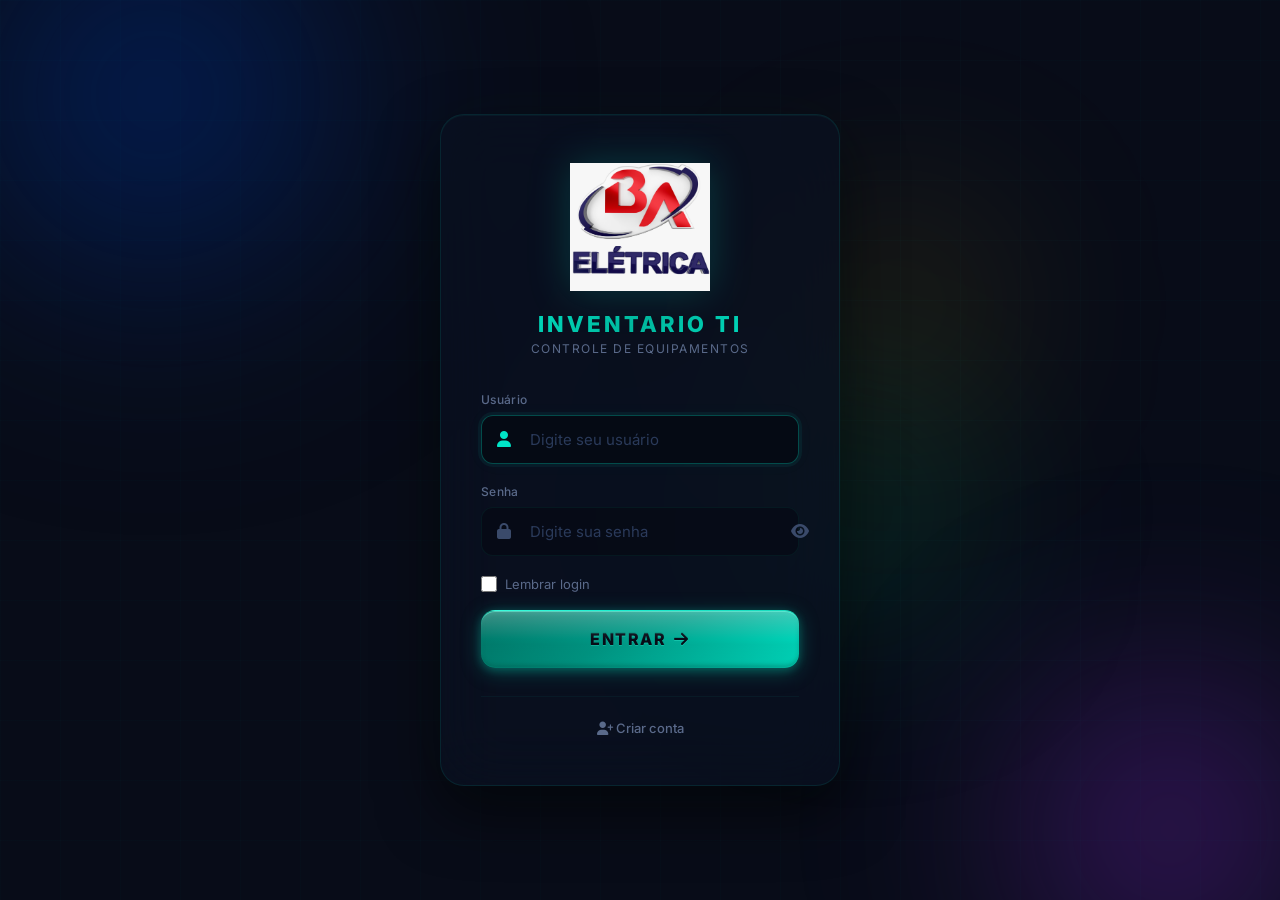
<file: frontend/login.html>
<!DOCTYPE html>
<html lang="pt-BR">
<head>
    <meta charset="UTF-8">
    <meta name="viewport" content="width=device-width, initial-scale=1.0">
    <title>Inventario de TI - Login</title>
    <link rel="icon" type="image/svg+xml" href="data:image/svg+xml,%3Csvg xmlns='http://www.w3.org/2000/svg' viewBox='0 0 32 32'%3E%3Crect width='32' height='32' rx='8' fill='%23080c18'/%3E%3Ctext x='16' y='22' text-anchor='middle' fill='%2300e5c7' font-size='14' font-weight='bold' font-family='Arial'%3ETI%3C/text%3E%3C/svg%3E">
    <link rel="preconnect" href="https://fonts.googleapis.com">
    <link rel="preconnect" href="https://fonts.gstatic.com" crossorigin>
    <link href="https://fonts.googleapis.com/css2?family=Inter:wght@300;400;500;600;700;800&display=swap" rel="stylesheet">
    <link rel="stylesheet" href="https://cdnjs.cloudflare.com/ajax/libs/font-awesome/6.5.1/css/all.min.css">
    <style>
        *, *::before, *::after { margin: 0; padding: 0; box-sizing: border-box; }

        body {
            font-family: 'Inter', sans-serif;
            background: #080c18;
            min-height: 100vh;
            display: flex;
            align-items: center;
            justify-content: center;
            overflow: hidden;
            position: relative;
        }

        .orb {
            position: fixed;
            border-radius: 50%;
            filter: blur(100px);
            pointer-events: none;
            animation: orbFloat 20s ease-in-out infinite;
        }

        .orb-1 {
            width: 550px; height: 550px;
            background: radial-gradient(circle, rgba(0,40,120,0.8) 0%, transparent 70%);
            top: -180px; left: -120px;
            animation-duration: 22s;
        }

        .orb-2 {
            width: 420px; height: 420px;
            background: radial-gradient(circle, rgba(140,40,220,0.5) 0%, transparent 70%);
            bottom: -140px; right: -100px;
            animation-duration: 18s;
            animation-delay: -5s;
        }

        .orb-3 {
            width: 300px; height: 300px;
            background: radial-gradient(circle, rgba(0,200,100,0.3) 0%, transparent 70%);
            top: 40%; left: 55%;
            animation-duration: 25s;
            animation-delay: -10s;
        }

        .orb-4 {
            width: 250px; height: 250px;
            background: radial-gradient(circle, rgba(255,215,0,0.25) 0%, transparent 70%);
            top: 20%; right: 20%;
            animation-duration: 20s;
            animation-delay: -3s;
        }

        @keyframes orbFloat {
            0%, 100% { transform: translate(0, 0) scale(1); }
            25% { transform: translate(40px, -30px) scale(1.05); }
            50% { transform: translate(-20px, 40px) scale(0.95); }
            75% { transform: translate(30px, 20px) scale(1.02); }
        }

        .grid-overlay {
            position: fixed; inset: 0;
            background-image:
                linear-gradient(rgba(0,229,199,0.015) 1px, transparent 1px),
                linear-gradient(90deg, rgba(0,229,199,0.015) 1px, transparent 1px);
            background-size: 60px 60px;
            pointer-events: none; z-index: 0;
        }

        .login-wrapper {
            position: relative; z-index: 10;
            width: 100%; max-width: 440px; padding: 20px;
        }

        .login-card {
            background: rgba(10, 16, 32, 0.75);
            backdrop-filter: blur(30px);
            -webkit-backdrop-filter: blur(30px);
            border: 1px solid rgba(0,229,199,0.1);
            border-radius: 24px;
            padding: 48px 40px;
            box-shadow:
                0 25px 60px rgba(0,0,0,0.6),
                0 0 80px rgba(0,229,199,0.03),
                inset 0 1px 0 rgba(0,229,199,0.05);
            animation: cardFadeIn 0.8s ease-out;
        }

        @keyframes cardFadeIn {
            from { opacity: 0; transform: translateY(20px) scale(0.98); }
            to { opacity: 1; transform: translateY(0) scale(1); }
        }

        .logo-section {
            text-align: center; margin-bottom: 36px;
        }

        .logo-img {
            width: 140px;
            height: auto;
            margin-bottom: 16px;
            filter: drop-shadow(0 0 20px rgba(0,229,199,0.2));
            animation: logoGlow 3s ease-in-out infinite;
        }

        @keyframes logoGlow {
            0%, 100% { filter: drop-shadow(0 0 15px rgba(0,229,199,0.15)); }
            50% { filter: drop-shadow(0 0 30px rgba(0,229,199,0.35)); }
        }

        .logo-title {
            font-size: 22px; font-weight: 800;
            background: linear-gradient(135deg, #00e5c7, #00b89e, #00e5c7);
            -webkit-background-clip: text; -webkit-text-fill-color: transparent;
            background-clip: text;
            letter-spacing: 3px; text-transform: uppercase;
            margin-bottom: 4px;
        }

        .logo-subtitle {
            font-size: 12px; color: #5a6a8a;
            font-weight: 400; letter-spacing: 1.5px;
            text-transform: uppercase;
        }

        .form-group {
            margin-bottom: 20px; position: relative;
        }

        .form-label {
            display: block; font-size: 12px; font-weight: 500;
            color: #5a6a8a; margin-bottom: 8px;
            letter-spacing: 0.3px;
        }

        .input-wrapper {
            position: relative;
        }

        .input-wrapper i {
            position: absolute; left: 16px; top: 50%;
            transform: translateY(-50%);
            color: #3a4a6a; font-size: 16px;
            transition: color 0.3s ease; z-index: 2;
        }

        .input-wrapper input {
            width: 100%; padding: 14px 16px 14px 48px;
            background: rgba(6, 10, 20, 0.7);
            border: 1px solid rgba(0,229,199,0.06);
            border-radius: 12px; color: #e0e6f0;
            font-size: 15px; font-family: 'Inter', sans-serif;
            transition: all 0.3s ease; outline: none;
        }

        .input-wrapper input::placeholder { color: #2a3a5a; }

        .input-wrapper input:focus {
            border-color: rgba(0,229,199,0.3);
            box-shadow: 0 0 0 3px rgba(0,229,199,0.06), 0 0 20px rgba(0,229,199,0.03);
            background: rgba(6, 10, 20, 0.9);
        }

        .input-wrapper input:focus + i,
        .input-wrapper:has(input:focus) i {
            color: #00e5c7;
        }

        .password-toggle {
            position: absolute; right: 16px; top: 50%;
            transform: translateY(-50%);
            background: none; border: none;
            color: #3a4a6a; cursor: pointer;
            font-size: 16px; padding: 4px; z-index: 2;
            transition: color 0.3s ease;
        }

        .password-toggle:hover { color: #8a9aba; }

        .error-message {
            display: none;
            background: rgba(239, 68, 68, 0.08);
            border: 1px solid rgba(239, 68, 68, 0.2);
            border-radius: 10px; padding: 12px 16px;
            margin-bottom: 20px; font-size: 13px;
            color: #fca5a5; align-items: center;
            gap: 10px; animation: shakeIn 0.4s ease-out;
        }

        .error-message.show { display: flex; }
        .error-message i { font-size: 16px; color: #ef4444; flex-shrink: 0; }

        @keyframes shakeIn {
            0% { transform: translateX(-10px); opacity: 0; }
            25% { transform: translateX(8px); }
            50% { transform: translateX(-5px); }
            75% { transform: translateX(3px); }
            100% { transform: translateX(0); opacity: 1; }
        }

        .btn-login {
            width: 100%; padding: 18px;
            background: linear-gradient(
                160deg,
                #006b5e 0%,
                #009e8a 12%,
                #00e5c7 24%,
                #40ffdd 32%,
                #00e5c7 40%,
                #00b89e 52%,
                #006b5e 60%,
                #004a40 68%,
                #00b89e 76%,
                #00e5c7 84%,
                #40ffdd 90%,
                #00b89e 96%,
                #006b5e 100%
            );
            background-size: 400% 400%;
            color: #080c18; border: none; border-radius: 14px;
            font-size: 16px; font-weight: 800;
            font-family: 'Inter', sans-serif; cursor: pointer;
            transition: all 0.4s cubic-bezier(0.25,0.46,0.45,0.94);
            position: relative; overflow: hidden;
            letter-spacing: 1.5px; text-transform: uppercase;
            box-shadow:
                0 4px 20px rgba(0,184,158,0.35),
                0 2px 8px rgba(0,229,199,0.25),
                inset 0 1px 0 rgba(64,255,221,0.5),
                inset 0 -2px 4px rgba(0,74,64,0.3),
                inset 0 2px 4px rgba(64,255,221,0.15);
            border-top: 1px solid rgba(64,255,221,0.4);
            border-bottom: 1px solid rgba(0,74,64,0.35);
            animation: metallicTeal 4s ease-in-out infinite;
            text-shadow: 0 1px 0 rgba(64,255,221,0.3), 0 -1px 0 rgba(0,74,64,0.25);
        }

        @keyframes metallicTeal {
            0% { background-position: 0% 0%; }
            25% { background-position: 100% 50%; }
            50% { background-position: 50% 100%; }
            75% { background-position: 0% 50%; }
            100% { background-position: 0% 0%; }
        }

        .btn-login::before {
            content: ''; position: absolute; top: -100%; left: -75%;
            width: 50%; height: 300%;
            background: linear-gradient(
                105deg,
                transparent 20%,
                rgba(64,255,221,0.0) 30%,
                rgba(64,255,221,0.45) 38%,
                rgba(255,255,255,0.7) 42%,
                rgba(64,255,221,0.45) 46%,
                rgba(64,255,221,0.0) 54%,
                transparent 65%
            );
            transform: rotate(25deg);
            transition: left 0.8s cubic-bezier(0.25,0.46,0.45,0.94);
            pointer-events: none;
            z-index: 2;
        }

        .btn-login::after {
            content: ''; position: absolute; inset: 0;
            border-radius: 14px;
            background: linear-gradient(
                180deg,
                rgba(255,255,255,0.25) 0%,
                rgba(255,255,255,0.05) 40%,
                transparent 50%,
                rgba(0,0,0,0.05) 60%,
                rgba(0,0,0,0.12) 100%
            );
            pointer-events: none;
            z-index: 1;
        }

        .btn-login:hover::before {
            left: 130%;
        }

        .btn-login:hover {
            transform: translateY(-3px) scale(1.02);
            box-shadow:
                0 8px 40px rgba(0,184,158,0.45),
                0 4px 16px rgba(0,229,199,0.35),
                inset 0 1px 0 rgba(64,255,221,0.6),
                inset 0 -2px 4px rgba(0,74,64,0.3),
                inset 0 2px 4px rgba(64,255,221,0.2),
                0 0 30px rgba(0,229,199,0.12);
            border-top-color: rgba(64,255,221,0.6);
            border-bottom-color: rgba(0,74,64,0.45);
        }

        .btn-login:active {
            transform: translateY(-1px) scale(0.99);
            box-shadow:
                0 2px 12px rgba(0,184,158,0.3),
                inset 0 2px 6px rgba(0,0,0,0.15);
        }

        .btn-login span {
            position: relative; z-index: 1;
            display: inline-flex; align-items: center; gap: 8px;
        }

        .btn-login:disabled { opacity: 0.6; cursor: not-allowed; transform: none; animation: none; }
        .btn-login:disabled:hover { transform: none; box-shadow: none; }
        .btn-login:disabled::before { display: none; }

        .spinner {
            display: none; width: 18px; height: 18px;
            border: 2px solid rgba(10,14,26,0.3);
            border-top-color: #0a0e1a; border-radius: 50%;
            animation: spin 0.7s linear infinite;
        }

        .btn-login.loading .spinner { display: inline-block; }
        .btn-login.loading .btn-text { display: none; }
        @keyframes spin { to { transform: rotate(360deg); } }

        .login-footer {
            text-align: center; margin-top: 28px;
            padding-top: 20px;
            border-top: 1px solid rgba(0,229,199,0.05);
        }

        .login-footer a {
            color: #5a6a8a; font-size: 13px; font-weight: 500;
            text-decoration: none; transition: color 0.2s;
        }

        .login-footer a:hover { color: #00e5c7; }

        @media (max-width: 480px) {
            .login-card { padding: 36px 24px; }
            .logo-img { width: 110px; }
            .logo-title { font-size: 18px; }
            .orb-1 { width: 300px; height: 300px; }
            .orb-2 { width: 250px; height: 250px; }
            .orb-3 { width: 200px; height: 200px; }
        }

        @keyframes pageLoad {
            from { opacity: 0; } to { opacity: 1; }
        }
        body { animation: pageLoad 0.5s ease-out; }
    </style>
</head>
<body>
    <div class="orb orb-1"></div>
    <div class="orb orb-2"></div>
    <div class="orb orb-3"></div>
    <div class="orb orb-4"></div>
    <div class="grid-overlay"></div>

    <div class="login-wrapper">
        <div class="login-card">
            <div class="logo-section">
                <img src="assets/logo.png" alt="BA Eletrica" class="logo-img" onerror="this.style.display='none'">
                <h1 class="logo-title">Inventario TI</h1>
                <p class="logo-subtitle">Controle de Equipamentos</p>
            </div>

            <div class="error-message" id="errorMessage">
                <i class="fas fa-circle-exclamation"></i>
                <span id="errorText">Credenciais invalidas. Tente novamente.</span>
            </div>

            <form id="loginForm" autocomplete="off">
                <div class="form-group">
                    <label class="form-label" for="username">Usuário</label>
                    <div class="input-wrapper">
                        <i class="fas fa-user"></i>
                        <input type="text" id="username" name="username" placeholder="Digite seu usuário" required autocomplete="username" autofocus>
                    </div>
                </div>

                <div class="form-group">
                    <label class="form-label" for="senha">Senha</label>
                    <div class="input-wrapper">
                        <i class="fas fa-lock"></i>
                        <input type="password" id="senha" name="senha" placeholder="Digite sua senha" required autocomplete="current-password">
                        <button type="button" class="password-toggle" id="passwordToggle" aria-label="Mostrar senha">
                            <i class="fas fa-eye"></i>
                        </button>
                    </div>
                </div>

                <div class="form-row" style="display:flex;align-items:center;justify-content:space-between;margin-bottom:18px;">
                    <label class="remember-label" style="display:flex;align-items:center;gap:8px;cursor:pointer;font-size:13px;color:#5a6a8a;">
                        <input type="checkbox" id="rememberMe" class="remember-checkbox" style="width:16px;height:16px;accent-color:#00e5c7;cursor:pointer;">
                        Lembrar login
                    </label>
                </div>

                <button type="submit" class="btn-login" id="loginBtn">
                    <span>
                        <span class="btn-text">Entrar</span>
                        <div class="spinner"></div>
                        <i class="fas fa-arrow-right btn-text"></i>
                    </span>
                </button>
            </form>

            <div class="login-footer">
                <a href="registro.html"><i class="fas fa-user-plus"></i> Criar conta</a>
            </div>
        </div>
    </div>

    <script>
        if (localStorage.getItem('authToken')) { window.location.href = 'index.html'; }
        const loginForm = document.getElementById('loginForm');
        const usernameInput = document.getElementById('username');
        const senhaInput = document.getElementById('senha');
        const loginBtn = document.getElementById('loginBtn');
        const errorMessage = document.getElementById('errorMessage');
        const errorText = document.getElementById('errorText');
        const passwordToggle = document.getElementById('passwordToggle');
        const rememberMe = document.getElementById('rememberMe');

        var savedUser = localStorage.getItem('rememberedUser');
        if (savedUser) { usernameInput.value = savedUser; rememberMe.checked = true; senhaInput.focus(); }

        passwordToggle.addEventListener('click', () => {
            const isPassword = senhaInput.type === 'password';
            senhaInput.type = isPassword ? 'text' : 'password';
            passwordToggle.innerHTML = isPassword
                ? '<i class="fas fa-eye-slash"></i>'
                : '<i class="fas fa-eye"></i>';
        });

        [usernameInput, senhaInput].forEach(input => {
            input.addEventListener('focus', () => errorMessage.classList.remove('show'));
        });

        loginForm.addEventListener('submit', async (e) => {
            e.preventDefault();
            const username = usernameInput.value.trim();
            const senha = senhaInput.value;
            if (!username || !senha) { showError('Preencha todos os campos.'); return; }
            setLoading(true);
            try {
                const response = await fetch('/api/auth/login', {
                    method: 'POST',
                    headers: { 'Content-Type': 'application/json' },
                    body: JSON.stringify({ username, senha })
                });
                let data;
                try { data = await response.json(); } catch(e) { showError('Resposta invalida do servidor.'); setLoading(false); return; }
                if (!response.ok) {
                    showError(data.erro || data.message || 'Credenciais invalidas.');
                    setLoading(false);
                    return;
                }
                localStorage.setItem('authToken', data.token);
                localStorage.setItem('userName', data.nomeCompleto || data.username);
                localStorage.setItem('userPerfil', data.perfil);
                if (rememberMe.checked) { localStorage.setItem('rememberedUser', username); }
                else { localStorage.removeItem('rememberedUser'); }
                loginBtn.innerHTML = '<span><i class="fas fa-check"></i> <span class="btn-text">Sucesso!</span></span>';
                setTimeout(function() { window.location.href = 'index.html'; }, 600);
            } catch (err) {
                showError('Erro de conexão. Verifique sua rede.');
                setLoading(false);
            }
        });

        function showError(msg) {
            errorText.textContent = msg;
            errorMessage.classList.add('show');
            senhaInput.value = '';
            senhaInput.focus();
        }

        function setLoading(loading) {
            if (loading) { loginBtn.classList.add('loading'); loginBtn.disabled = true; }
            else { loginBtn.classList.remove('loading'); loginBtn.disabled = false; }
        }
    </script>
</body>
</html>
</file>
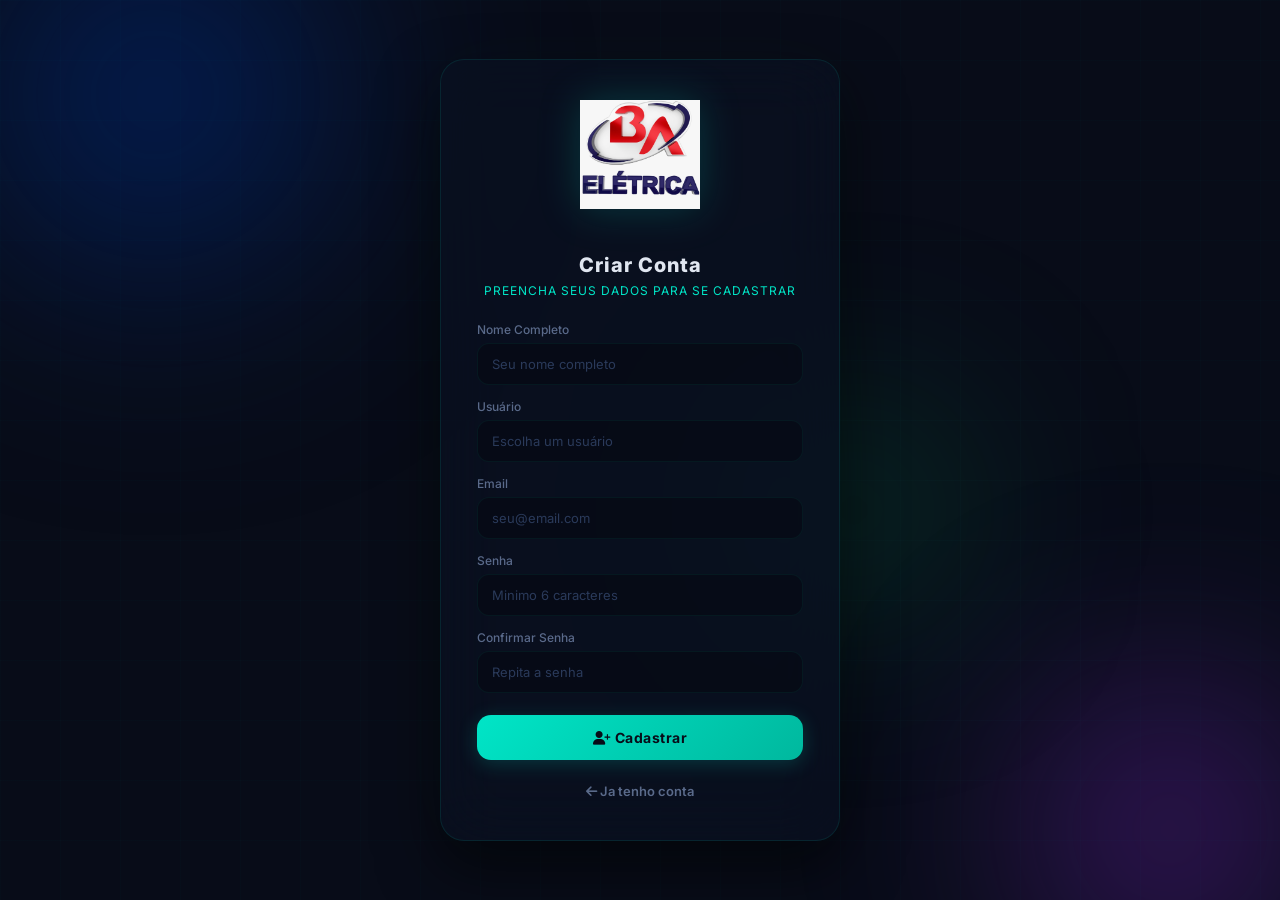
<file: frontend/registro.html>
<!DOCTYPE html>
<html lang="pt-BR">
<head>
    <meta charset="UTF-8">
    <meta name="viewport" content="width=device-width, initial-scale=1.0">
    <title>Cadastro - Inventario de TI</title>
    <link rel="icon" type="image/svg+xml" href="data:image/svg+xml,%3Csvg xmlns='http://www.w3.org/2000/svg' viewBox='0 0 32 32'%3E%3Crect width='32' height='32' rx='8' fill='%23080c18'/%3E%3Ctext x='16' y='22' text-anchor='middle' fill='%2300e5c7' font-size='14' font-weight='bold' font-family='Arial'%3ETI%3C/text%3E%3C/svg%3E">
    <link rel="preconnect" href="https://fonts.googleapis.com">
    <link rel="preconnect" href="https://fonts.gstatic.com" crossorigin>
    <link href="https://fonts.googleapis.com/css2?family=Inter:wght@300;400;500;600;700;800&display=swap" rel="stylesheet">
    <link href="https://fonts.googleapis.com/css2?family=JetBrains+Mono:wght@300;400;500;600;700&display=swap" rel="stylesheet">
    <link rel="stylesheet" href="https://cdnjs.cloudflare.com/ajax/libs/font-awesome/6.5.1/css/all.min.css">
    <style>
        *, *::before, *::after { margin: 0; padding: 0; box-sizing: border-box; }

        body {
            font-family: 'Inter', sans-serif;
            background: #080c18;
            min-height: 100vh;
            display: flex; align-items: center; justify-content: center;
            overflow: hidden; position: relative;
        }

        .orb { position: fixed; border-radius: 50%; filter: blur(100px); pointer-events: none; animation: orbFloat 20s ease-in-out infinite; }
        .orb-1 { width: 550px; height: 550px; background: radial-gradient(circle, rgba(0,40,120,0.8) 0%, transparent 70%); top: -180px; left: -120px; animation-duration: 22s; }
        .orb-2 { width: 420px; height: 420px; background: radial-gradient(circle, rgba(140,40,220,0.5) 0%, transparent 70%); bottom: -140px; right: -100px; animation-duration: 18s; animation-delay: -5s; }
        .orb-3 { width: 300px; height: 300px; background: radial-gradient(circle, rgba(0,200,100,0.3) 0%, transparent 70%); top: 40%; left: 55%; animation-duration: 25s; animation-delay: -10s; }

        @keyframes orbFloat {
            0%, 100% { transform: translate(0, 0) scale(1); }
            25% { transform: translate(40px, -30px) scale(1.05); }
            50% { transform: translate(-20px, 40px) scale(0.95); }
            75% { transform: translate(30px, 20px) scale(1.02); }
        }

        .grid-overlay { position: fixed; inset: 0; background-image: linear-gradient(rgba(0,229,199,0.015) 1px, transparent 1px), linear-gradient(90deg, rgba(0,229,199,0.015) 1px, transparent 1px); background-size: 60px 60px; pointer-events: none; z-index: 0; }

        .login-container { width: 100%; max-width: 440px; padding: 20px; z-index: 10; position: relative; }

        .login-card {
            background: rgba(10, 16, 32, 0.75);
            backdrop-filter: blur(30px); -webkit-backdrop-filter: blur(30px);
            border: 1px solid rgba(0,229,199,0.1);
            border-radius: 24px; padding: 40px 36px;
            box-shadow: 0 25px 60px rgba(0,0,0,0.6), 0 0 80px rgba(0,229,199,0.03);
            animation: modalIn 0.5s cubic-bezier(0.4,0,0.2,1);
        }

        @keyframes modalIn { from { opacity: 0; transform: translateY(20px) scale(0.98); } to { opacity: 1; transform: translateY(0) scale(1); } }

        .logo-section { text-align: center; margin-bottom: 28px; }
        .logo-img { width: 120px; height: auto; margin-bottom: 12px; filter: drop-shadow(0 0 20px rgba(0,229,199,0.2)); animation: logoGlow 3s ease-in-out infinite; }
        @keyframes logoGlow { 0%, 100% { filter: drop-shadow(0 0 15px rgba(0,229,199,0.15)); } 50% { filter: drop-shadow(0 0 30px rgba(0,229,199,0.35)); } }

        .login-header { text-align: center; margin-bottom: 24px; }
        .login-header h1 { font-size: 20px; font-weight: 800; color: #e0e6f0; letter-spacing: 1px; }
        .login-header p { font-size: 12px; color: #00e5c7; margin-top: 6px; letter-spacing: 1px; text-transform: uppercase; }

        .login-form { display: flex; flex-direction: column; gap: 14px; }
        .form-group { display: flex; flex-direction: column; }
        .form-group label { font-size: 12px; font-weight: 500; color: #5a6a8a; margin-bottom: 6px; }
        .form-group input { width: 100%; padding: 12px 14px; background: rgba(6, 10, 20, 0.7); border: 1px solid rgba(0,229,199,0.06); border-radius: 12px; font-size: 13px; color: #e0e6f0; font-family: 'Inter', sans-serif; transition: all 0.25s ease; outline: none; }
        .form-group input::placeholder { color: #2a3a5a; }
        .form-group input:hover { border-color: rgba(0,229,199,0.12); background: rgba(6, 10, 20, 0.85); }
        .form-group input:focus { border-color: rgba(0,229,199,0.3); background: rgba(6, 10, 20, 0.9); box-shadow: 0 0 0 3px rgba(0,229,199,0.06); }

        .error-message { background: rgba(255,71,87,0.08); border: 1px solid rgba(255,71,87,0.2); border-radius: 10px; padding: 10px 14px; font-size: 12px; color: #fca5a5; text-align: center; }
        .success-message { background: rgba(0,200,100,0.08); border: 1px solid rgba(0,200,100,0.2); border-radius: 10px; padding: 10px 14px; font-size: 12px; color: #34d399; text-align: center; }

        .btn-register {
            width: 100%; padding: 14px;
            background: linear-gradient(135deg, #00e5c7, #00b89e);
            color: #080c18; border: none; border-radius: 14px;
            font-size: 14px; font-weight: 700; font-family: 'Inter', sans-serif;
            cursor: pointer; transition: all 0.3s ease;
            box-shadow: 0 4px 20px rgba(0,229,199,0.2);
            letter-spacing: 0.5px; margin-top: 8px;
        }
        .btn-register:hover { box-shadow: 0 6px 25px rgba(0,229,199,0.35); transform: translateY(-2px); }
        .btn-register:disabled { opacity: 0.5; cursor: not-allowed; transform: none!important; }

        .login-footer { text-align: center; margin-top: 20px; }
        .login-footer a { color: #5a6a8a; font-size: 13px; font-weight: 600; text-decoration: none; transition: color 0.2s; }
        .login-footer a:hover { color: #00e5c7; }

        @media(max-width:480px) { .login-container { padding: 12px; } .login-card { padding: 28px 18px; border-radius: 20px; } .logo-img { width: 100px; } .login-header h1 { font-size: 16px; } }
        .spinner { display: inline-block; width: 14px; height: 14px; border: 2px solid rgba(8,12,24,0.3); border-top-color: #080c18; border-radius: 50%; animation: spin 0.7s linear infinite; vertical-align: middle; margin-right: 6px; }
        @keyframes spin { to { transform: rotate(360deg); } }
    </style>
</head>
<body>
    <div class="orb orb-1"></div>
    <div class="orb orb-2"></div>
    <div class="orb orb-3"></div>
    <div class="grid-overlay"></div>

    <div class="login-container">
        <div class="login-card">
            <div class="logo-section">
                <img src="assets/logo.png" alt="BA Eletrica" class="logo-img" onerror="this.style.display='none'">
            </div>
            <div class="login-header">
                <h1>Criar Conta</h1>
                <p>Preencha seus dados para se cadastrar</p>
            </div>
            <form id="registroForm" class="login-form">
                <div class="form-group">
                    <label for="nomeCompleto">Nome Completo</label>
                    <input type="text" id="nomeCompleto" placeholder="Seu nome completo" required>
                </div>
                <div class="form-group">
                    <label for="username">Usuário</label>
                    <input type="text" id="username" placeholder="Escolha um usuário" required minlength="3">
                </div>
                <div class="form-group">
                    <label for="email">Email</label>
                    <input type="email" id="email" placeholder="seu@email.com">
                </div>
                <div class="form-group">
                    <label for="senha">Senha</label>
                    <input type="password" id="senha" placeholder="Minimo 6 caracteres" required minlength="6">
                </div>
                <div class="form-group">
                    <label for="senha2">Confirmar Senha</label>
                    <input type="password" id="senha2" placeholder="Repita a senha" required>
                </div>
                <div id="regError" class="error-message" style="display:none"></div>
                <div id="regSuccess" class="success-message" style="display:none"></div>
                <button type="submit" class="btn-register" id="btnReg">
                    <i class="fas fa-user-plus"></i> Cadastrar
                </button>
            </form>
            <div class="login-footer">
                <a href="login.html"><i class="fas fa-arrow-left"></i> Ja tenho conta</a>
            </div>
        </div>
    </div>
    <script>
        document.getElementById('registroForm').addEventListener('submit', async (e) => {
            e.preventDefault();
            const btn = document.getElementById('btnReg');
            const errDiv = document.getElementById('regError');
            const succDiv = document.getElementById('regSuccess');
            const senha = document.getElementById('senha').value;
            const senha2 = document.getElementById('senha2').value;
            if (senha !== senha2) { errDiv.textContent = 'Senhas nao conferem'; errDiv.style.display = 'block'; return; }
            btn.disabled = true; btn.innerHTML = '<span class="spinner" style="width:16px;height:16px;border-width:2px;"></span> Cadastrando...';
            errDiv.style.display = 'none'; succDiv.style.display = 'none';
            try {
                const nomeCompleto = document.getElementById('nomeCompleto').value.trim();
                const username = document.getElementById('username').value.trim();
                const email = document.getElementById('email').value.trim();
                const senha = document.getElementById('senha').value;

                if (nomeCompleto.length < 3) { showError('Nome completo deve ter no mínimo 3 caracteres'); return; }
                if (username.length < 3) { showError('Usuário deve ter no mínimo 3 caracteres'); return; }
                if (senha.length < 6) { showError('Senha deve ter no mínimo 6 caracteres'); return; }
                if (senha !== document.getElementById('senha2').value) { showError('As senhas nao conferem'); return; }

                btn.disabled = true;
                btn.innerHTML = '<i class="fas fa-spinner fa-spin"></i> Cadastrando...';

                const res = await fetch('/api/auth/register', {
                    method: 'POST',
                    headers: { 'Content-Type': 'application/json' },
                    body: JSON.stringify({ nomeCompleto, username, email, senha })
                });
                let data;
                try { data = await res.json(); } catch(e) { throw new Error('Resposta invalida do servidor'); }
                if (!res.ok) throw new Error(data.erro || 'Erro ao cadastrar');
                succDiv.textContent = 'Conta criada com sucesso! Redirecionando...';
                succDiv.style.display = 'block';
                btn.innerHTML = '<i class="fas fa-check"></i> Cadastrado!';
                btn.style.background = 'linear-gradient(135deg, #34d399, #059669)';
                setTimeout(() => window.location.href = 'login.html', 2000);
            } catch (err) {
                errDiv.textContent = err.message;
                errDiv.style.display = 'block';
                btn.disabled = false;
                btn.innerHTML = '<i class="fas fa-user-plus"></i> Cadastrar';
            }
        });
    </script>
</body>
</html>
</file>
